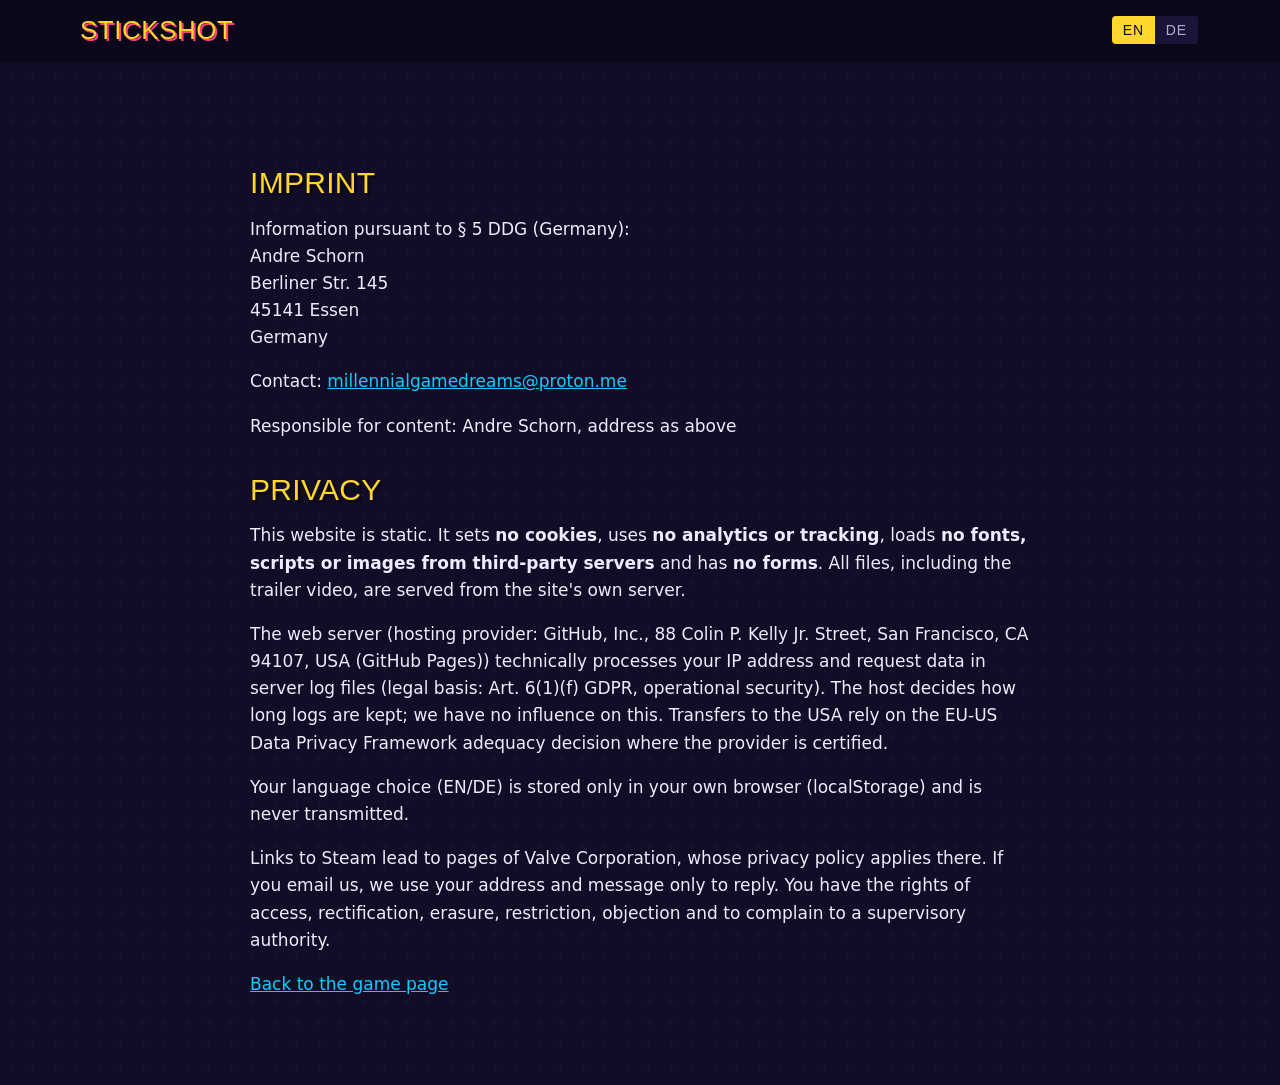
<file: legal.html>
<!doctype html>
<html lang="en">
<head>
<meta charset="utf-8">
<meta name="viewport" content="width=device-width, initial-scale=1">
<meta name="robots" content="noindex">
<title>Imprint and privacy - STICKSHOT</title>
<link rel="icon" type="image/png" href="img/icon.png">
<link rel="stylesheet" href="css/style.css">
</head>
<body>
<header class="nav"><div class="wrap"><a class="brand" href="./">Stickshot</a>
<div class="lang" role="group" aria-label="Language" style="margin-left:auto"><button type="button" data-l="en" aria-pressed="true">EN</button><button type="button" data-l="de" aria-pressed="false">DE</button></div></div></header>
<main class="legal"><section><div class="wrap" style="max-width:820px">

<h2 data-de="Impressum">Imprint</h2>
<p data-de="Angaben gemäß § 5 DDG:<br>Andre Schorn<br>Berliner Str. 145<br>45141 Essen<br>Deutschland">Information pursuant to § 5 DDG (Germany):<br>Andre Schorn<br>Berliner Str. 145<br>45141 Essen<br>Germany</p>
<p data-de="Kontakt: <a href='mailto:millennialgamedreams@proton.me'>millennialgamedreams@proton.me</a>">Contact: <a href="mailto:millennialgamedreams@proton.me">millennialgamedreams@proton.me</a></p>
<p data-de="Verantwortlich für den Inhalt nach § 18 Abs. 2 MStV: Andre Schorn, Anschrift wie oben">Responsible for content: Andre Schorn, address as above</p>

<h2 data-de="Datenschutz">Privacy</h2>
<p data-de="Diese Webseite ist eine statische Seite. Sie setzt <b>keine Cookies</b>, nutzt <b>keine Analyse- oder Tracking-Dienste</b>, bindet <b>keine Schriften, Skripte oder Bilder von fremden Servern</b> ein und enthält <b>keine Formulare</b>. Alle Dateien (auch das Trailer-Video) liegen auf dem eigenen Server.">This website is static. It sets <b>no cookies</b>, uses <b>no analytics or tracking</b>, loads <b>no fonts, scripts or images from third-party servers</b> and has <b>no forms</b>. All files, including the trailer video, are served from the site's own server.</p>
<p data-de="Der Webserver (Hosting-Anbieter: GitHub, Inc., 88 Colin P. Kelly Jr. Street, San Francisco, CA 94107, USA (GitHub Pages)) verarbeitet technisch notwendig deine IP-Adresse und die Abrufdaten in Server-Logdateien (Rechtsgrundlage: Art. 6 Abs. 1 lit. f DSGVO, Betriebssicherheit). Die Speicherdauer der Logs legt der Hosting-Anbieter fest; wir haben darauf keinen Einfluss. Die Datenübermittlung in die USA stützt sich auf den Angemessenheitsbeschluss zum EU-US Data Privacy Framework, soweit der Anbieter zertifiziert ist.">The web server (hosting provider: GitHub, Inc., 88 Colin P. Kelly Jr. Street, San Francisco, CA 94107, USA (GitHub Pages)) technically processes your IP address and request data in server log files (legal basis: Art. 6(1)(f) GDPR, operational security). The host decides how long logs are kept; we have no influence on this. Transfers to the USA rely on the EU-US Data Privacy Framework adequacy decision where the provider is certified.</p>
<p data-de="Die Sprachwahl (EN/DE) wird nur in deinem Browser (localStorage) gespeichert, nicht übertragen.">Your language choice (EN/DE) is stored only in your own browser (localStorage) and is never transmitted.</p>
<p data-de="Links zu Steam führen auf Seiten der Valve Corporation; dort gilt deren Datenschutzerklärung. Schreibst du uns eine E-Mail, verarbeiten wir deine Adresse und Nachricht nur, um zu antworten. Du hast die Rechte auf Auskunft, Berichtigung, Löschung, Einschränkung, Widerspruch und Beschwerde bei einer Aufsichtsbehörde.">Links to Steam lead to pages of Valve Corporation, whose privacy policy applies there. If you email us, we use your address and message only to reply. You have the rights of access, rectification, erasure, restriction, objection and to complain to a supervisory authority.</p>
<p><a href="./" data-de="Zurück zur Startseite">Back to the game page</a></p>
</div></section></main>
<script src="js/site.js"></script>
</body>
</html>
</file>
<file: css/style.css>
/* STICKSHOT: Comic War - Landingpage + Presskit. Keine Fremdschriften, keine Fremdanfragen. */
:root {
  --ink: #0b0818;
  --bg: #120d26;
  --bg2: #1b1438;
  --paper: #fff8e6;
  --yellow: #ffd62e;
  --pink: #ff3d8b;
  --cyan: #19c8ff;
  --text: #efeaff;
  --muted: #b3a9d6;
  --display: Impact, Haettenschweiler, "Arial Narrow Bold", "Arial Black", sans-serif;
  --body: "Segoe UI", system-ui, -apple-system, Roboto, "Helvetica Neue", Arial, sans-serif;
  --shadow: 6px 6px 0 var(--ink);
  --wrap: 1160px;
}
* { box-sizing: border-box; }
html { scroll-behavior: smooth; scroll-padding-top: 72px; }
body {
  margin: 0; background: var(--bg); color: var(--text);
  font: 17px/1.6 var(--body); -webkit-font-smoothing: antialiased;
  background-image: radial-gradient(rgba(255,255,255,.045) 1.4px, transparent 1.6px);
  background-size: 22px 22px;
}
img, video { max-width: 100%; height: auto; display: block; }
a { color: var(--cyan); }
.wrap { max-width: var(--wrap); margin: 0 auto; padding: 0 20px; }
.skip { position: absolute; left: -999px; top: 0; background: var(--yellow); color: var(--ink); padding: 8px 14px; z-index: 100; }
.skip:focus { left: 8px; top: 8px; }

/* Navigation */
.nav { position: sticky; top: 0; z-index: 50; background: rgba(11,8,24,.92); backdrop-filter: blur(8px); border-bottom: 3px solid var(--ink); }
.nav .wrap { display: flex; align-items: center; gap: 22px; height: 60px; }
.nav .brand { font: 26px/1 var(--display); letter-spacing: .02em; color: var(--yellow); text-decoration: none; text-shadow: 2px 2px 0 var(--pink); text-transform: uppercase; }
.nav ul { display: flex; gap: 20px; list-style: none; margin: 0 0 0 auto; padding: 0; }
.nav ul a { color: var(--text); text-decoration: none; font: 15px var(--display); letter-spacing: .06em; text-transform: uppercase; }
.nav ul a:hover, .nav ul a[aria-current] { color: var(--yellow); }
.lang { display: flex; gap: 0; border: 2px solid var(--ink); border-radius: 6px; overflow: hidden; }
.lang button { font: 14px var(--display); letter-spacing: .06em; background: var(--bg2); color: var(--muted); border: 0; padding: 6px 11px; cursor: pointer; }
.lang button[aria-pressed="true"] { background: var(--yellow); color: var(--ink); }
.lang button:focus-visible, .btn:focus-visible, a:focus-visible, .shot:focus-visible { outline: 3px solid var(--cyan); outline-offset: 3px; }

/* Knoepfe */
.btn {
  display: inline-block; font: 22px/1 var(--display); letter-spacing: .05em; text-transform: uppercase; text-decoration: none;
  color: var(--ink); background: var(--yellow); padding: 15px 28px; border: 3px solid var(--ink); border-radius: 6px;
  box-shadow: var(--shadow); transform: rotate(-1.2deg); transition: transform .12s, box-shadow .12s; cursor: pointer;
}
.btn:hover { transform: rotate(-1.2deg) translate(-2px,-2px); box-shadow: 9px 9px 0 var(--ink); }
.btn:active { transform: rotate(-1.2deg) translate(4px,4px); box-shadow: 2px 2px 0 var(--ink); }
.btn.pink { background: var(--pink); color: #fff; transform: rotate(1deg); }
.btn.pink:hover { transform: rotate(1deg) translate(-2px,-2px); }
.btn.pink:active { transform: rotate(1deg) translate(4px,4px); }
.btn.ghost { background: var(--paper); }
.btn.small { font-size: 17px; padding: 10px 18px; }
.btnrow { display: flex; flex-wrap: wrap; gap: 20px 24px; align-items: center; }

/* Hero */
.hero { position: relative; overflow: hidden; border-bottom: 5px solid var(--ink); background: var(--ink); }
.hero::before { content: ""; position: absolute; inset: 0; background: url(../img/hero.jpg) center 40% / cover; }
.hero::after { content: ""; position: absolute; inset: 0; background: linear-gradient(180deg, rgba(11,8,24,.15) 0%, rgba(11,8,24,.35) 55%, var(--bg) 100%); }
.hero .wrap { position: relative; z-index: 2; text-align: center; padding-top: 70px; padding-bottom: 80px; }
.hero .logo { width: min(640px, 88%); margin: 0 auto 6px; filter: drop-shadow(0 8px 0 rgba(11,8,24,.6)); }
.hero .tag { display: inline-block; font: 16px var(--display); letter-spacing: .12em; text-transform: uppercase; background: var(--pink); color: #fff; padding: 6px 16px; border: 3px solid var(--ink); border-radius: 4px; box-shadow: 4px 4px 0 var(--ink); transform: rotate(-2deg); margin-bottom: 20px; }
.hero h1 { font: clamp(34px, 6vw, 62px)/1.02 var(--display); text-transform: uppercase; margin: 6px auto 16px; max-width: 900px; color: #fff; text-shadow: 3px 3px 0 var(--ink), -1px -1px 0 var(--ink), 1px -1px 0 var(--ink), -1px 1px 0 var(--ink); }
.hero h1 em { font-style: normal; color: var(--yellow); }
.hero p.lead { font-size: 20px; max-width: 760px; margin: 0 auto 30px; color: #fff; text-shadow: 0 2px 0 var(--ink), 0 0 14px var(--ink); }
.hero .btnrow { justify-content: center; }

/* Abschnitte */
section { padding: 70px 0; position: relative; }
section.alt { background: var(--bg2); border-top: 4px solid var(--ink); border-bottom: 4px solid var(--ink); }
h2 { font: clamp(30px, 4.4vw, 46px)/1.05 var(--display); text-transform: uppercase; letter-spacing: .01em; margin: 0 0 12px; color: var(--yellow); text-shadow: 3px 3px 0 var(--ink); }
h2 .pop { color: var(--pink); }
h3 { font: 24px/1.1 var(--display); text-transform: uppercase; letter-spacing: .02em; margin: 0 0 8px; color: var(--cyan); }
.kicker { font: 15px var(--display); letter-spacing: .16em; text-transform: uppercase; color: var(--pink); margin: 0 0 6px; }
.sub { color: var(--muted); font-size: 19px; max-width: 760px; margin: 0 0 34px; }

/* Zahlenleiste */
.stats { display: grid; grid-template-columns: repeat(5, 1fr); gap: 14px; margin-top: -42px; position: relative; z-index: 5; }
.stat { background: var(--paper); color: var(--ink); border: 3px solid var(--ink); border-radius: 8px; box-shadow: var(--shadow); text-align: center; padding: 14px 8px 12px; }
.stat:nth-child(odd) { transform: rotate(-1deg); } .stat:nth-child(even) { transform: rotate(1deg); }
.stat b { display: block; font: 44px/1 var(--display); color: var(--pink); text-shadow: 2px 2px 0 var(--ink); }
.stat span { font: 14px var(--display); letter-spacing: .08em; text-transform: uppercase; }

/* Trailer */
.video { border: 4px solid var(--ink); border-radius: 8px; box-shadow: 10px 10px 0 var(--ink); background: #000; overflow: hidden; }
.video video { width: 100%; aspect-ratio: 16/9; background: #000; }

/* Karten */
.grid { display: grid; gap: 26px; }
.g3 { grid-template-columns: repeat(3, 1fr); }
.g2 { grid-template-columns: repeat(2, 1fr); }
.card { background: var(--bg2); border: 3px solid var(--ink); border-radius: 10px; box-shadow: var(--shadow); padding: 22px 22px 20px; position: relative; }
section.alt .card { background: var(--bg); }
.card .no { position: absolute; top: -18px; right: 14px; font: 15px var(--display); letter-spacing: .08em; background: var(--yellow); color: var(--ink); border: 3px solid var(--ink); padding: 3px 11px; transform: rotate(3deg); text-transform: uppercase; }
.card p { margin: 0 0 8px; color: var(--text); }
.card ul { margin: 8px 0 0; padding-left: 20px; color: var(--muted); }
.card li { margin: 3px 0; }

/* Feature-Zeilen mit Bild */
.row { display: grid; grid-template-columns: 1.1fr 1fr; gap: 40px; align-items: center; margin: 56px 0; }
.row.flip { grid-template-columns: 1fr 1.1fr; } .row.flip .pic { order: 2; }
.pic { border: 4px solid var(--ink); border-radius: 8px; box-shadow: 10px 10px 0 var(--ink); overflow: hidden; transform: rotate(-1deg); background: var(--ink); }
.row.flip .pic { transform: rotate(1deg); }
.pic img { width: 100%; }
.row ul { padding-left: 20px; margin: 10px 0 0; }
.row li { margin: 5px 0; }
.row li::marker { color: var(--pink); }

/* Galerie */
.gallery { display: grid; grid-template-columns: repeat(4, 1fr); gap: 14px; }
.shot { padding: 0; border: 3px solid var(--ink); border-radius: 6px; background: var(--ink); cursor: zoom-in; overflow: hidden; box-shadow: 4px 4px 0 var(--ink); transition: transform .12s; display: block; }
.shot:hover { transform: translate(-2px,-3px) rotate(-.6deg); }
.shot img { width: 100%; aspect-ratio: 16/9; object-fit: cover; }
.shot.wide { grid-column: span 2; }
dialog#lb { border: 4px solid var(--ink); border-radius: 8px; padding: 0; background: var(--ink); max-width: min(1200px, 96vw); box-shadow: 0 0 0 9999px rgba(5,3,14,.88); }
dialog#lb img { width: 100%; max-height: 86vh; object-fit: contain; }
dialog#lb button { position: absolute; top: 10px; right: 10px; font: 20px var(--display); background: var(--yellow); border: 3px solid var(--ink); border-radius: 6px; padding: 4px 14px; cursor: pointer; }
dialog#lb .nv { top: 50%; right: auto; left: 10px; transform: translateY(-50%); }
dialog#lb .nv.r { left: auto; right: 10px; }

/* Presse-Aufruf */
.cta { background: var(--pink); color: #fff; border-top: 5px solid var(--ink); border-bottom: 5px solid var(--ink); text-align: center; }
.cta h2 { color: #fff; }
.cta p { max-width: 720px; margin: 0 auto 26px; font-size: 19px; }
.cta .btn { background: var(--yellow); }

/* Fussleiste */
footer { background: var(--ink); padding: 40px 0 50px; color: var(--muted); font-size: 15px; }
footer .cols { display: grid; grid-template-columns: 1.4fr 1fr 1fr; gap: 30px; }
footer h4 { font: 17px var(--display); letter-spacing: .08em; text-transform: uppercase; color: var(--yellow); margin: 0 0 8px; }
footer a { color: var(--text); }
footer p { margin: 0 0 8px; }
.fine { margin-top: 26px; padding-top: 18px; border-top: 2px solid #2a2150; font-size: 13.5px; }

/* Presskit */
.facts { width: 100%; border-collapse: separate; border-spacing: 0; background: var(--paper); color: var(--ink); border: 3px solid var(--ink); border-radius: 8px; box-shadow: var(--shadow); overflow: hidden; }
.facts th, .facts td { text-align: left; padding: 10px 16px; vertical-align: top; border-bottom: 2px solid #e4d9b8; }
.facts tr:last-child th, .facts tr:last-child td { border-bottom: 0; }
.facts th { width: 190px; font: 16px var(--display); letter-spacing: .06em; text-transform: uppercase; color: var(--pink); white-space: nowrap; }
.facts a { color: #0a6ea0; }
.copy { background: var(--bg2); border: 3px solid var(--ink); border-radius: 8px; padding: 18px 20px; box-shadow: var(--shadow); position: relative; }
.copy p { margin: 0 0 10px; } .copy p:last-of-type { margin-bottom: 0; }
.copy button { position: absolute; top: 10px; right: 10px; }
.assets { display: grid; grid-template-columns: repeat(auto-fill, minmax(250px, 1fr)); gap: 20px; }
.asset { background: var(--bg2); border: 3px solid var(--ink); border-radius: 8px; box-shadow: 5px 5px 0 var(--ink); overflow: hidden; display: flex; flex-direction: column; }
.asset .th { position: relative; overflow: hidden; background: repeating-conic-gradient(#1d1640 0 25%, #251c4d 0 50%) 0 0 / 22px 22px; display: grid; place-items: center; aspect-ratio: 16/9; border-bottom: 3px solid var(--ink); }
.asset .th img { position: absolute; inset: 0; width: 100%; height: 100%; object-fit: contain; }
.asset .th.cover img { object-fit: cover; }
.asset div.b { padding: 12px 14px 14px; font-size: 14.5px; }
.asset b { display: block; font: 18px var(--display); letter-spacing: .03em; text-transform: uppercase; color: var(--yellow); }
.asset small { color: var(--muted); display: block; margin-bottom: 6px; }
.asset a { margin-right: 12px; font-weight: 600; }
.swatches { display: flex; flex-wrap: wrap; gap: 14px; }
.sw { width: 150px; border: 3px solid var(--ink); border-radius: 8px; overflow: hidden; box-shadow: 4px 4px 0 var(--ink); background: var(--bg2); font-size: 13.5px; }
.sw i { display: block; height: 62px; }
.sw span { display: block; padding: 7px 10px; }
.toc { display: flex; flex-wrap: wrap; gap: 8px 10px; margin: 0 0 8px; padding: 0; list-style: none; }
.toc a { display: block; font: 15px var(--display); letter-spacing: .06em; text-transform: uppercase; text-decoration: none; background: var(--bg2); color: var(--text); border: 2px solid var(--ink); border-radius: 5px; padding: 5px 12px; }
.toc a:hover { background: var(--yellow); color: var(--ink); }
.quote { border-left: 6px solid var(--pink); padding: 4px 0 4px 18px; color: var(--text); font-size: 19px; margin: 0; }
.notice { background: rgba(255,214,46,.1); border: 2px dashed var(--yellow); border-radius: 8px; padding: 14px 18px; color: var(--text); }
.legal h2 { font-size: 30px; margin-top: 34px; }
.legal p, .legal li { color: var(--text); }

@media (max-width: 960px) {
  .stats { grid-template-columns: repeat(3, 1fr); }
  .g3 { grid-template-columns: 1fr 1fr; }
  .row, .row.flip { grid-template-columns: 1fr; gap: 26px; }
  .row.flip .pic { order: 0; }
  .gallery { grid-template-columns: repeat(2, 1fr); }
  footer .cols { grid-template-columns: 1fr; }
  .nav ul { display: none; }
  .nav .lang { margin-left: auto; }
}
@media (max-width: 620px) {
  body { font-size: 16px; }
  section { padding: 52px 0; }
  .g3, .g2 { grid-template-columns: 1fr; }
  .stats { grid-template-columns: repeat(2, 1fr); margin-top: -30px; }
  .stat b { font-size: 36px; }
  .hero .wrap { padding-top: 46px; padding-bottom: 66px; }
  .btn { font-size: 19px; padding: 13px 20px; }
  .facts th { display: block; width: auto; padding-bottom: 0; border-bottom: 0; }
  .facts td { display: block; }
  .shot.wide { grid-column: span 1; }
}
@media (prefers-reduced-motion: reduce) {
  html { scroll-behavior: auto; }
  .btn, .shot { transition: none; }
}
</file>
